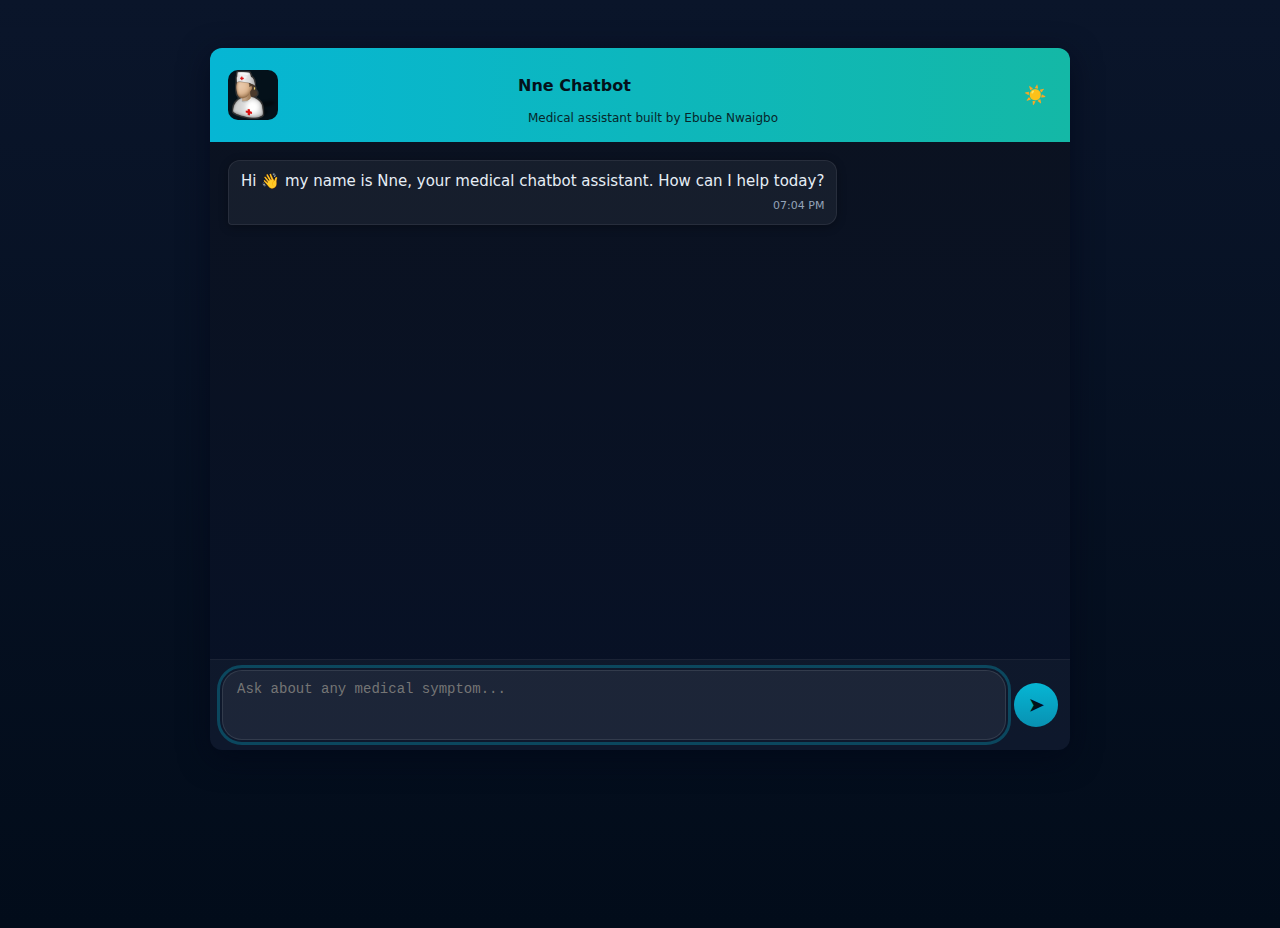
<file: templates/chatbot.html>
﻿
<!doctype html>
<html lang="en">
<head>
  <meta charset="utf-8" />
  <meta name="viewport" content="width=device-width,initial-scale=1" />
  <title>Nne - Medical Chatbot</title>
  <link rel="stylesheet" href="/static/style.css">
</head>
<body>
  <div class="container">
    <div class="chat-shell" role="application" aria-label="Chatbot">
      <header>
        <div class="avatar" aria-hidden="true">
          <img src="/static/bot.png" alt="Nne Chatbot Avatar" />
        </div>
        <div>
          <h1>Nne Chatbot</h1>
          <p>Medical assistant built by Ebube Nwaigbo</p>
        </div>
        <button class="mode-toggle" id="modeToggle" aria-label="Toggle theme">☀️</button>
      </header>

      <!-- Messages Area -->
      <div class="messages" id="messages" aria-live="polite" aria-relevant="additions"></div>

      <!-- Input Form -->
      <form id="chat-form" autocomplete="off" aria-label="Message form">
        <textarea id="input" placeholder="Ask about any medical symptom..." aria-label="Message input"></textarea>
        <button class="send" id="sendBtn" type="submit">➤</button>
      </form>
    </div>
  </div>

  <script>
    const messagesEl = document.getElementById('messages');
    const form = document.getElementById('chat-form');
    const input = document.getElementById('input');
    const sendBtn = document.getElementById('sendBtn');

    // Add message bubble
    function appendMessage(text, who = 'bot') {
      const wrap = document.createElement('div');
      wrap.className = 'msg ' + (who === 'user' ? 'user' : 'bot');
      const time = new Date().toLocaleTimeString([], { hour: '2-digit', minute: '2-digit' });
      wrap.innerHTML = `
        <div class="content">${text}</div>
        <div class="meta">${time}</div>
      `;
      messagesEl.appendChild(wrap);
      messagesEl.scrollTop = messagesEl.scrollHeight;
    }

    // Typing indicator
    let typingEl = null;
    function showTyping() {
      if (typingEl) return;
      typingEl = document.createElement('div');
      typingEl.className = 'msg bot';
      typingEl.innerHTML = `
        <div class="typing">
          <div class="dot"></div><div class="dot"></div><div class="dot"></div>
        </div>`;
      messagesEl.appendChild(typingEl);
      messagesEl.scrollTop = messagesEl.scrollHeight;
    }

    function hideTyping() {
      if (typingEl) {
        typingEl.remove();
        typingEl = null;
      }
    }

    // Send message to FastAPI backend
    async function queryBot(message) {
      const res = await fetch("http://54.81.37.190:8000/chat", {
        method: "POST",
        headers: { "Content-Type": "application/json" },
        body: JSON.stringify({ message }),
      });
      const data = await res.json();
      return data.reply;
    }

    // Handle form submit
    form.addEventListener('submit', async (e) => {
      e.preventDefault();
      const text = input.value.trim();
      if (!text) return;
      appendMessage(text, 'user');
      input.value = '';
      sendBtn.disabled = true;

      showTyping();
      try {
        const reply = await queryBot(text);
        hideTyping();
        appendMessage(reply, 'bot');
      } catch (err) {
        hideTyping();
        appendMessage('Error: ' + (err.message || String(err)), 'bot');
      } finally {
        sendBtn.disabled = false;
        input.focus();
      }
    });

    // Allow Enter to send, Shift+Enter for new line
    input.addEventListener('keydown', (e) => {
      if (e.key === 'Enter' && !e.shiftKey) {
        e.preventDefault();
        form.requestSubmit();
      }
    });

    // Auto-resize textarea
    input.addEventListener('input', () => {
      input.style.height = 'auto';
      input.style.height = Math.min(input.scrollHeight, 120) + 'px';
    });

    // Focus input on load and show greeting
    window.addEventListener('load', () => {
      input.focus();
      appendMessage('Hi 👋 my name is Nne,\n your medical chatbot assistant. How can I help today?', 'bot');
    });

    // Light/Dark mode toggle
    const modeToggle = document.getElementById('modeToggle');
    modeToggle.addEventListener('click', () => {
      document.body.classList.toggle('light');
      modeToggle.textContent = document.body.classList.contains('light') ? '🌙' : '☀️';
    });
  </script>
</body>
</html>
</file>
<file: static/style.css>
﻿
﻿
:root {
  --bg: #0f1724;
  --panel: #0b1220;
  --user: #06b6d4;
  --bot: #111827;
  --muted: #94a3b8;
  --glass: rgba(255, 255, 255, 0.02);
}

html, body {
  height: 100%;
  margin: 0;
  font-family: Inter, ui-sans-serif, system-ui, -apple-system, 'Segoe UI', Roboto, 'Helvetica Neue', Arial;
  background: linear-gradient(180deg, #0a152a 0%, #020c1a 100%);
  color: #e6eef6;
  font-size: 15px;
  line-height: 1.6;
}

/* Layout */
.container {
  max-width: 900px;
  margin: 28px auto;
  padding: 20px;
  box-sizing: border-box;
}

/* Chat Shell */
.chat-shell {
  height: 78vh;
  display: flex;
  flex-direction: column;
  border-radius: 12px;
  overflow: hidden;
  box-shadow: 0 8px 30px rgba(2, 6, 23, 0.6);
  background: linear-gradient(180deg, var(--panel), #071126);
}

/* Header */
header {
  padding: 14px 18px;
  background: linear-gradient(90deg, #06b6d4, #14b8a6);
  display: flex;
  align-items: center;
  justify-content: space-between;
  color: #04111a;
}

header .avatar {
  width: 50px;
  height: 50px;
  border-radius: 10px;
  background: #04111a;
  color: #06b6d4;
  display: flex;
  align-items: center;
  justify-content: center;
  font-weight: 700;
  overflow: hidden;
}

header .avatar img {
  width: 100%;
  height: 100%;
  object-fit: cover;
}

header h1 {
  font-size: 16px;
  margin: 0 0 2px 0 12px;
}

header p {
  margin: 0 0 0 10px;
  font-size: 12px;
  color: #07262a;
}

.mode-toggle {
  background: none;
  border: none;
  font-size: 18px;
  cursor: pointer;
  color: #04111a;
}

/* Messages */
.messages {
  flex: 1;
  padding: 18px;
  overflow: auto;
  display: flex;
  flex-direction: column;
  gap: 12px;
}

.msg {
  max-width: 78%;
  padding: 10px 12px;
  border-radius: 12px;
  line-height: 1.4;
  box-shadow: 0 2px 8px rgba(2, 6, 23, 0.4);
  animation: fadeIn 0.3s ease;
}

@keyframes fadeIn {
  from { opacity: 0; transform: translateY(10px); }
  to { opacity: 1; transform: translateY(0); }
}

/* User & Bot messages */
.user {
  align-self: flex-end;
  background: linear-gradient(180deg, #0fb9c9, #06b6d4);
  color: #04111a;
  box-shadow: 0 2px 6px rgba(6, 182, 212, 0.3);
  border-bottom-right-radius: 4px;
}

.bot {
  align-self: flex-start;
  background: rgba(255, 255, 255, 0.05);
  border: 1px solid rgba(255, 255, 255, 0.08);
  box-shadow: 0 2px 10px rgba(0, 0, 0, 0.3);
  border-bottom-left-radius: 4px;
}

.meta {
  font-size: 11px;
  color: var(--muted);
  margin-top: 6px;
  text-align: right;
}

/* Typing indicator */
.typing {
  background: rgba(255, 255, 255, 0.05);
  padding: 6px 10px;
  border-radius: 10px;
  display: inline-flex;
  gap: 5px;
  align-items: center;
}

.dot {
  width: 6px;
  height: 6px;
  border-radius: 50%;
  background: #9ca3af;
  opacity: 0.4;
  animation: blink 1.2s infinite;
}

.dot:nth-child(2) { animation-delay: 0.2s; }
.dot:nth-child(3) { animation-delay: 0.4s; }

@keyframes blink {
  0% { opacity: 0.2; transform: translateY(0); }
  50% { opacity: 1; transform: translateY(-4px); }
  100% { opacity: 0.2; transform: translateY(0); }
}

/* Input form */
form {
  display: flex;
  padding: 10px 12px;
  border-top: 1px solid rgba(255, 255, 255, 0.05);
  background: rgba(255, 255, 255, 0.03);
  gap: 8px;
  align-items: center;
}

textarea {
  resize: none;
  min-height: 48px;
  max-height: 120px;
  padding: 10px 14px;
  border-radius: 20px;
  border: 1px solid rgba(255, 255, 255, 0.1);
  background: rgba(255, 255, 255, 0.06);
  color: inherit;
  font-size: 14px;
  outline: none;
  flex: 1;
}

button.send {
  border: none;
  border-radius: 50%;
  width: 44px;
  height: 44px;
  background: linear-gradient(180deg, var(--user), #0891b2);
  color: #02111a;
  font-size: 18px;
  display: flex;
  align-items: center;
  justify-content: center;
  font-weight: 600;
  cursor: pointer;
  transition: opacity 0.2s ease;
}

button.send:disabled {
  opacity: 0.5;
  cursor: not-allowed;
}

button.send:hover {
  opacity: 0.85;
}

/* Light theme */
body.light {
  background: #f9fafb;
  color: #111827;
}

body.light .chat-shell {
  background: #ffffff;
  box-shadow: 0 0 20px rgba(0, 0, 0, 0.08);
}

body.light .bot {
  background: #f1f5f9;
  color: #1e293b;
}

body.light .user {
  background: #06b6d4;
  color: #04111a;
}

/* Small screens */
@media (max-width: 520px) {
  .container { margin: 8px; padding: 8px; }
  .chat-shell { height: 84vh; }
}

/* Accessibility */
:focus {
  outline: 3px solid rgba(6, 182, 212, 0.3);
  outline-offset: 2px;
}



/* === LANDING PAGE === */
body.landing {
  background: linear-gradient(180deg, #0a152a 0%, #020c1a 100%);
  color: #e6eef6;
  font-family: Inter, ui-sans-serif, system-ui, -apple-system, 'Segoe UI', Roboto, Arial;
  margin: 0;
  overflow-x: hidden;
}

.landing-header {
  display: flex;
  justify-content: space-between;
  align-items: center;
  padding: 18px 40px;
  background: linear-gradient(90deg, #06b6d4, #14b8a6);
  color: #04111a;
  box-shadow: 0 4px 12px rgba(0,0,0,0.3);
}

.landing-header .brand {
  font-size: 20px;
  font-weight: 700;
}

.landing-header nav a {
  margin-left: 20px;
  color: #04111a;
  text-decoration: none;
  font-weight: 600;
  transition: opacity 0.2s ease;
}

.landing-header nav a:hover {
  opacity: 0.7;
}

.chat-btn {
  background: #04111a;
  color: #06b6d4;
  padding: 8px 16px;
  border-radius: 20px;
}

.hero {
  display: flex;
  justify-content: space-between;
  align-items: center;
  padding: 80px 60px;
  flex-wrap: wrap;
  text-align: left;
}

.hero-text {
  max-width: 500px;
}

.hero-text h2 {
  font-size: 32px;
  line-height: 1.3;
}

.hero-text span {
  color: #06b6d4;
}

.hero-text p {
  font-size: 16px;
  margin: 20px 0;
  color: #cbd5e1;
}

.hero .cta {
  display: inline-block;
  background: linear-gradient(90deg, #06b6d4, #14b8a6);
  color: #04111a;
  padding: 12px 24px;
  border-radius: 30px;
  font-weight: 700;
  text-decoration: none;
  transition: opacity 0.3s;
}

.hero .cta:hover {
  opacity: 0.8;
}

.hero-image img {
  width: 300px;
  border-radius: 12px;
  box-shadow: 0 4px 20px rgba(0, 0, 0, 0.5);
}

.how-it-works {
  text-align: center;
  padding: 60px 40px;
}

.how-it-works h3 {
  font-size: 24px;
  color: #06b6d4;
}

.steps {
  display: flex;
  justify-content: center;
  gap: 30px;
  flex-wrap: wrap;
  margin-top: 40px;
}

.step {
  background: rgba(255, 255, 255, 0.05);
  padding: 20px;
  border-radius: 12px;
  width: 200px;
  box-shadow: 0 4px 10px rgba(0,0,0,0.3);
}

.step span {
  display: inline-block;
  background: #06b6d4;
  color: #04111a;
  font-weight: 700;
  border-radius: 50%;
  width: 28px;
  height: 28px;
  line-height: 28px;
  margin-bottom: 8px;
}

.disclaimer {
  background: rgba(255, 255, 255, 0.05);
  text-align: center;
  padding: 30px 60px;
  font-size: 13px;
  color: #94a3b8;
}

footer {
  text-align: center;
  padding: 20px;
  font-size: 13px;
  color: #64748b;
}

﻿
﻿
﻿
﻿
﻿
﻿
﻿
/* === NNE IMAGE + STETHOSCOPE PULSE === */
.hero-image {
  position: relative;
}

.image-wrapper {
  position: relative;
  display: inline-block;
}

.image-wrapper img {
  width: 220px;
  height: auto;
  border-radius: 50%;
  box-shadow: 0 6px 24px rgba(0, 0, 0, 0.6);
}

/* Pulsating stethoscope icon */
.icon.pulse {
  position: absolute;
  bottom: -10px;
  right: -10px;
  font-size: 40px;
  animation: heartbeat 2s infinite;
  filter: drop-shadow(0 0 8px rgba(6, 182, 212, 0.5));
}

/* Heartbeat animation */
@keyframes heartbeat {
  0%, 100% {
    transform: scale(1);
    opacity: 0.9;
  }
  25%, 75% {
    transform: scale(1.2);
    opacity: 1;
  }
  50% {
    transform: scale(1);
    opacity: 0.8;
  }
}

/* Optional: teal pulse ripple around the stethoscope */
.icon.pulse::after {
  content: "";
  position: absolute;
  top: 50%;
  left: 50%;
  width: 60px;
  height: 60px;
  background: rgba(6, 182, 212, 0.2);
  border-radius: 50%;
  transform: translate(-50%, -50%) scale(0);
  animation: ripple 2s infinite ease-out;
}

@keyframes ripple {
  0% {
    transform: translate(-50%, -50%) scale(0.5);
    opacity: 0.6;
  }
  70% {
    transform: translate(-50%, -50%) scale(1.5);
    opacity: 0;
  }
  100% {
    opacity: 0;
  }
}

/* Responsive tweaks */
@media (max-width: 768px) {
  .image-wrapper img {
    width: 180px;
  }

  .icon.pulse {
    font-size: 30px;
    bottom: -5px;
    right: -5px;
  }
}

﻿
﻿
﻿
﻿
﻿
﻿
﻿
﻿
﻿
/* === HERO IMAGE + PULSE === */
.hero-image {
  position: relative;
}

.image-wrapper {
  position: relative;
  display: inline-block;
}

.image-wrapper img {
  width: 220px;
  height: auto;
  border-radius: 50%;
  box-shadow: 0 6px 24px rgba(0, 0, 0, 0.6);
}

/* Pulsating stethoscope icon */
.icon.pulse {
  position: absolute;
  bottom: -10px;
  right: -10px;
  font-size: 40px;
  animation: heartbeat 2s infinite;
  filter: drop-shadow(0 0 8px rgba(6, 182, 212, 0.5));
}

/* Heartbeat animation */
@keyframes heartbeat {
  0%, 100% {
    transform: scale(1);
    opacity: 0.9;
  }
  25%, 75% {
    transform: scale(1.2);
    opacity: 1;
  }
  50% {
    transform: scale(1);
    opacity: 0.8;
  }
}

/* Optional teal pulse ripple */
.icon.pulse::after {
  content: "";
  position: absolute;
  top: 50%;
  left: 50%;
  width: 60px;
  height: 60px;
  background: rgba(6, 182, 212, 0.2);
  border-radius: 50%;
  transform: translate(-50%, -50%) scale(0);
  animation: ripple 2s infinite ease-out;
}

@keyframes ripple {
  0% {
    transform: translate(-50%, -50%) scale(0.5);
    opacity: 0.6;
  }
  70% {
    transform: translate(-50%, -50%) scale(1.5);
    opacity: 0;
  }
  100% {
    opacity: 0;
  }
}

/* === ABOUT SECTION === */
.about {
  padding: 60px 40px;
  text-align: center;
  max-width: 800px;
  margin: 0 auto;
}

.about h3 {
  font-size: 26px;
  color: #06b6d4;
  margin-bottom: 20px;
}

.about p {
  font-size: 16px;
  color: #cbd5e1;
  line-height: 1.8;
}

/* .about.hidden{
  display: none;
  opacity: 0;
  transform: translateY(40px);
  transition: opacity 0.8s ease-out, transform 0.8s ease-out;
} */

/* === CONTACT SECTION === */
.contact {
  text-align: center;
  padding: 60px 40px;
  background: rgba(255, 255, 255, 0.02);
  border-top: 1px solid rgba(255, 255, 255, 0.05);
}

.contact h3 {
  font-size: 24px;
  color: #06b6d4;
  margin-bottom: 10px;
}

.contact p {
  font-size: 15px;
  color: #94a3b8;
  margin-bottom: 20px;
}

.contact .cta {
  display: inline-block;
  background: linear-gradient(90deg, #06b6d4, #14b8a6);
  color: #04111a;
  padding: 12px 28px;
  border-radius: 30px;
  font-weight: 700;
  text-decoration: none;
  transition: opacity 0.3s;
}

.contact .cta:hover {
  opacity: 0.8;
}

/* === RESPONSIVE TWEAKS === */
@media (max-width: 768px) {
  .image-wrapper img {
    width: 180px;
  }

  .icon.pulse {
    font-size: 30px;
    bottom: -5px;
    right: -5px;
  }

  .hero {
    flex-direction: column;
    text-align: center;
    gap: 30px;
  }

  .hero-text {
    max-width: 100%;
  }
}
/* === LANDING PAGE FIXES === */

/* --- Make chat button visible --- */
.chat-btn {
  background: #04111a;
  color: #06b6d4;
  padding: 8px 18px;
  border-radius: 20px;
  font-weight: 600;
  border: 1px solid rgba(6, 182, 212, 0.4);
  transition: background 0.3s ease, color 0.3s ease;
}

.chat-btn:hover {
  background: #06b6d4;
  color: #04111a;
}

/* --- About section visibility control --- */
.about.hidden {
  display: none;
  opacity: 0;
  transform: translateY(40px);
  transition: opacity 0.8s ease-out, transform 0.8s ease-out;
}

.about.visible {
  display: block;
  opacity: 1;
  transform: translateY(0);
}

/* --- Ensure pulse icon appears clearly --- */
.icon.pulse {
  position: absolute;
  bottom: -12px;
  right: -12px;
  font-size: 42px;
  color: #06b6d4; /* ensure visible */
  animation: heartbeat 2s infinite;
  filter: drop-shadow(0 0 10px rgba(6, 182, 212, 0.6));
}

.icon.pulse::after {
  content: "";
  position: absolute;
  top: 50%;
  left: 50%;
  width: 60px;
  height: 60px;
  background: rgba(6, 182, 212, 0.2);
  border-radius: 50%;
  transform: translate(-50%, -50%) scale(0);
  animation: ripple 2s infinite ease-out;
}

@keyframes heartbeat {
  0%, 100% { transform: scale(1); opacity: 0.9; }
  25%, 75% { transform: scale(1.2); opacity: 1; }
  50% { transform: scale(1); opacity: 0.8; }
}

@keyframes ripple {
  0% { transform: translate(-50%, -50%) scale(0.5); opacity: 0.6; }
  70% { transform: translate(-50%, -50%) scale(1.5); opacity: 0; }
  100% { opacity: 0; }
}

/* === ROOT VARIABLES & BODY STYLES === */
:root {
  --bg: #0f1724;
  --panel: #0b1220;
  --user: #06b6d4;
  --bot: #111827;
  --muted: #94a3b8;
  --glass: rgba(255, 255, 255, 0.02);
}

body.landing {
  background: linear-gradient(180deg, #0a152a 0%, #020c1a 100%);
  color: #e6eef6;
  font-family: Inter, ui-sans-serif, system-ui, -apple-system, 'Segoe UI', Roboto, Arial;
  margin: 0;
  overflow-x: hidden;
}

/* HEADER */
.landing-header {
  display: flex;
  justify-content: space-between;
  align-items: center;
  padding: 18px 40px;
  background: linear-gradient(90deg, #06b6d4, #14b8a6);
  color: #04111a;
  box-shadow: 0 4px 12px rgba(0,0,0,0.3);
  position: sticky;
  top: 0;
  z-index: 100;
  gap: 40px;
}

.landing-header > div:first-child {
  flex: 0 0 auto;
}

.landing-header nav {
  flex: 1;
  display: flex;
  justify-content: flex-end;
  align-items: center;
  gap: 20px;
}

.landing-header .brand {
  font-size: 20px;
  font-weight: 700;
  margin: 0;
  display: inline;
}

.brand-container {
  display: flex;
  align-items: center;
  gap: 16px;
}

/* ENHANCED STETHOSCOPE LOGO */
.logo-wrapper {
  position: relative;
  display: inline-flex;
  align-items: center;
  justify-content: center;
}

.logo-glow {
  position: absolute;
  width: 80px;
  height: 80px;
  background: radial-gradient(circle, rgba(6, 182, 212, 0.4) 0%, rgba(6, 182, 212, 0.1) 100%);
  border-radius: 50%;
  animation: glow-pulse 2.5s ease-in-out infinite;
  filter: blur(8px);
}

@keyframes glow-pulse {
  0%, 100% {
    opacity: 0.6;
    transform: scale(1);
  }
  50% {
    opacity: 1;
    transform: scale(1.15);
  }
}

.logo-icon {
  font-size: 48px;
  animation: heartbeat 2s infinite;
  filter: drop-shadow(0 0 15px rgba(6, 182, 212, 0.8)) drop-shadow(0 0 30px rgba(6, 182, 212, 0.4));
  display: inline-block;
  line-height: 1;
  position: relative;
  z-index: 2;
}

@keyframes heartbeat {
  0%, 100% { transform: scale(1); opacity: 0.95; }
  25%, 75% { transform: scale(1.25); opacity: 1; }
  50% { transform: scale(1); opacity: 0.85; }
}

.landing-header nav a {
  margin-left: 20px;
  color: #04111a;
  text-decoration: none;
  font-weight: 600;
  transition: opacity 0.2s ease;
}

.landing-header nav a:hover {
  opacity: 0.7;
}

.chat-btn {
  background: #04111a;
  color: #06b6d4;
  padding: 8px 18px;
  border-radius: 20px;
  font-weight: 600;
  border: 1px solid rgba(6, 182, 212, 0.4);
  transition: background 0.3s ease, color 0.3s ease;
  text-decoration: none;
  flex-shrink: 0;
}

.chat-btn:hover {
  background: #06b6d4;
  color: #04111a;
}

/* HERO SECTION */
.hero {
  display: flex;
  justify-content: space-between;
  align-items: center;
  padding: 80px 60px;
  flex-wrap: wrap;
  text-align: left;
  min-height: 90vh;
}

.hero-text {
  max-width: 500px;
}

.hero-text h2 {
  font-size: 32px;
  line-height: 1.3;
  margin: 0 0 20px 0;
}

.hero-text span {
  color: #06b6d4;
}

.hero-text p {
  font-size: 16px;
  margin: 20px 0;
  color: #cbd5e1;
}

.hero .cta {
  display: inline-block;
  background: linear-gradient(90deg, #06b6d4, #14b8a6);
  color: #04111a;
  padding: 12px 24px;
  border-radius: 30px;
  font-weight: 700;
  text-decoration: none;
  transition: opacity 0.3s;
}

.hero .cta:hover {
  opacity: 0.8;
}

/* ABOUT SECTION */
.about {
  padding: 60px 40px;
  text-align: center;
  max-width: 900px;
  margin: 0 auto;
}

.about h3 {
  font-size: 26px;
  color: #06b6d4;
  margin-bottom: 20px;
}

.about p {
  font-size: 16px;
  color: #cbd5e1;
  line-height: 1.8;
}

.about.hidden {
  display: none;
}

.about.visible {
  display: block;
}

/* FEATURES SECTION */
.features {
  display: flex;
  justify-content: center;
  gap: 30px;
  flex-wrap: wrap;
  margin-top: 40px;
}

.feature-item {
  background: rgba(6, 182, 212, 0.1);
  padding: 20px;
  border-radius: 12px;
  width: 180px;
  border: 1px solid rgba(6, 182, 212, 0.3);
  transition: transform 0.3s ease, border-color 0.3s ease;
}

.feature-item:hover {
  transform: translateY(-5px);
  border-color: rgba(6, 182, 212, 0.6);
}

.feature-icon {
  font-size: 32px;
  display: block;
  margin-bottom: 10px;
}

.feature-item h4 {
  margin: 10px 0 8px 0;
  color: #06b6d4;
  font-size: 16px;
}

.feature-item p {
  margin: 0;
  font-size: 13px;
  color: #94a3b8;
}

/* HOW IT WORKS */
.how-it-works {
  text-align: center;
  padding: 60px 40px;
}

.how-it-works h3 {
  font-size: 24px;
  color: #06b6d4;
}

.steps {
  display: flex;
  justify-content: center;
  gap: 30px;
  flex-wrap: wrap;
  margin-top: 40px;
}

.step {
  background: rgba(255, 255, 255, 0.05);
  padding: 20px;
  border-radius: 12px;
  width: 200px;
  box-shadow: 0 4px 10px rgba(0,0,0,0.3);
}

.step span {
  display: inline-block;
  background: #06b6d4;
  color: #04111a;
  font-weight: 700;
  border-radius: 50%;
  width: 28px;
  height: 28px;
  line-height: 28px;
  margin-bottom: 8px;
}

/* CONTACT SECTION */
.contact {
  text-align: center;
  padding: 60px 40px;
  background: rgba(255, 255, 255, 0.02);
  border-top: 1px solid rgba(255, 255, 255, 0.05);
}

.contact h3 {
  font-size: 24px;
  color: #06b6d4;
  margin-bottom: 10px;
}

.contact p {
  font-size: 15px;
  color: #94a3b8;
  margin-bottom: 20px;
}

.contact .cta {
  display: inline-block;
  background: linear-gradient(90deg, #06b6d4, #14b8a6);
  color: #04111a;
  padding: 12px 28px;
  border-radius: 30px;
  font-weight: 700;
  text-decoration: none;
  transition: opacity 0.3s;
}

.contact .cta:hover {
  opacity: 0.8;
}

/* DISCLAIMER */
.disclaimer {
  background: rgba(255, 255, 255, 0.05);
  text-align: center;
  padding: 30px 60px;
  font-size: 13px;
  color: #94a3b8;
}

/* FOOTER */
footer {
  text-align: center;
  padding: 20px;
  font-size: 13px;
  color: #64748b;
}

/* RESPONSIVE */
@media (max-width: 768px) {
  .landing-header {
    flex-direction: column;
    gap: 15px;
  }

  .landing-header nav {
    display: flex;
    gap: 10px;
    flex-wrap: wrap;
    justify-content: center;
  }

  .landing-header nav a {
    margin-left: 0;
  }

  .hero {
    flex-direction: column;
    text-align: center;
    gap: 30px;
    padding: 40px 20px;
    min-height: auto;
  }

  .hero-text {
    max-width: 100%;
  }

  .features {
    flex-direction: column;
    align-items: center;
  }

  .feature-item {
    width: 250px;
  }
}
</file>
